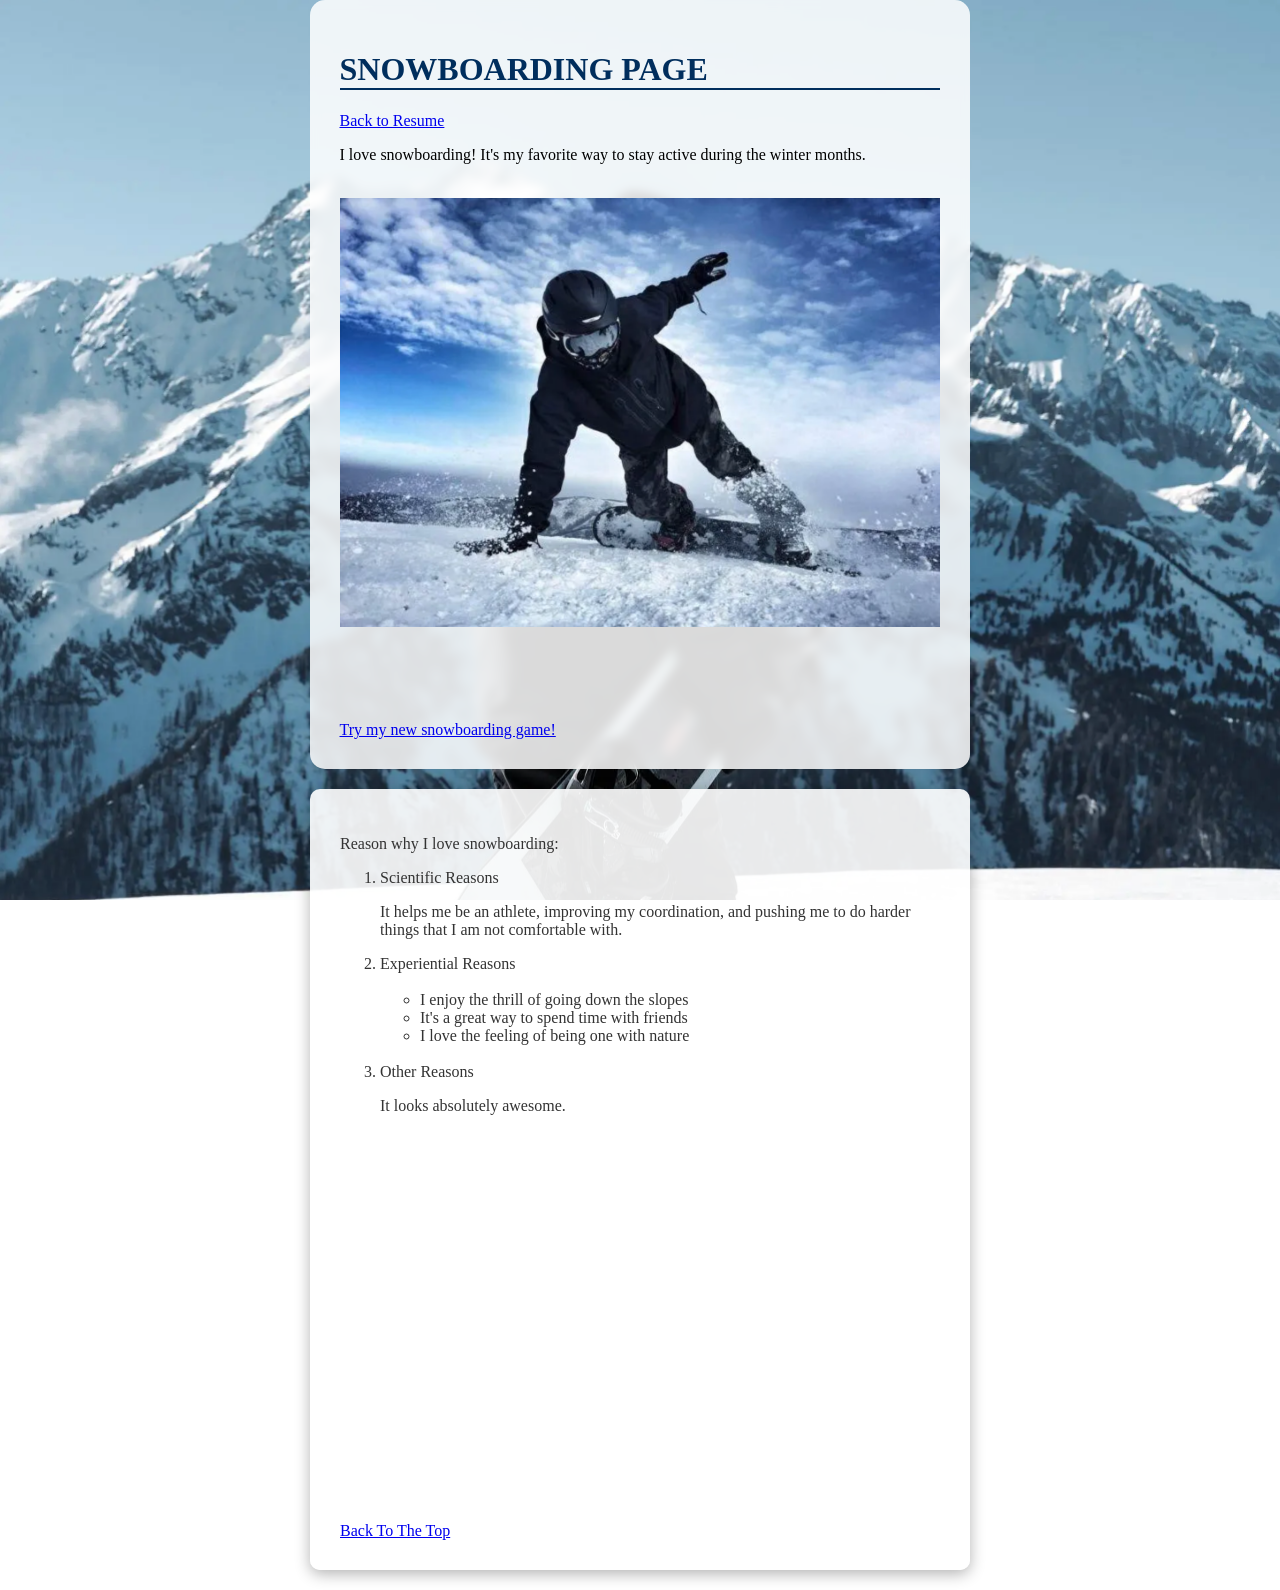
<file: hobby.html>
<!DOCTYPE html>
<html lang="en">
<head>
    <meta charset="UTF-8">
    <meta name="viewport" content="width=device-width, initial-scale=1.0">
    <title>Document</title>
    <link rel="stylesheet" href="css/hobby.css">
</head>
<body>
    <div id="main-container">
        <div class="readable-block">
            <h1 id="top">SNOWBOARDING PAGE</h1>
            <a href="index.html#interests">Back to Resume</a>
            <br>
            <p>I love snowboarding! It's my favorite way to stay active during the winter months.</p>
            <br>
                <img src="assets/img/ActionSnowboarder.png" alt="Action Shot" style="width: 600px;">
         <br><br>
         <div class='tableauPlaceholder' id='viz1776276472721' style='position: relative'><noscript><a href='#'><img alt='Overview ' src='https:&#47;&#47;public.tableau.com&#47;static&#47;images&#47;My&#47;MySnowboardAdventures&#47;Overview&#47;1_rss.png' style='border: none' /></a></noscript><object class='tableauViz'  style='display:none;'><param name='host_url' value='https%3A%2F%2Fpublic.tableau.com%2F' /> <param name='embed_code_version' value='3' /> <param name='site_root' value='' /><param name='name' value='MySnowboardAdventures&#47;Overview' /><param name='tabs' value='no' /><param name='toolbar' value='yes' /><param name='static_image' value='https:&#47;&#47;public.tableau.com&#47;static&#47;images&#47;My&#47;MySnowboardAdventures&#47;Overview&#47;1.png' /> <param name='animate_transition' value='yes' /><param name='display_static_image' value='yes' /><param name='display_spinner' value='yes' /><param name='display_overlay' value='yes' /><param name='display_count' value='yes' /><param name='language' value='en-US' /></object></div>                <script type='text/javascript'>                    var divElement = document.getElementById('viz1776276472721');                    var vizElement = divElement.getElementsByTagName('object')[0];                    if ( divElement.offsetWidth > 800 ) { vizElement.style.width='600px';vizElement.style.height='827px';} else if ( divElement.offsetWidth > 500 ) { vizElement.style.width='600px';vizElement.style.height='827px';} else { vizElement.style.width='600px';vizElement.style.height='695px';}                     var scriptElement = document.createElement('script');                    scriptElement.src = 'https://public.tableau.com/javascripts/api/viz_v1.js';                    vizElement.parentNode.insertBefore(scriptElement, vizElement);                </script>
        <br><br><br><br>
         <a href="SlolomGame.html">Try my new snowboarding game!</a>
        </div>

        

        <div class="content-block">
            <p>Reason why I love snowboarding:</p>

            <ol>
                <li>Scientific Reasons</li>
                    <p>It helps me be an athlete, improving my coordination, and pushing me to do harder things that I am not comfortable with.</p>
                <li>
                    Experiential Reasons
                    <ul>
                        <br>
                        <li>I enjoy the thrill of going down the slopes</li>
                        <li>It's a great way to spend time with friends</li>
                        <li>I love the feeling of being one with nature</li>
                    </ul>
                </li>
                <br>
                <li>Other Reasons</li>
                    <p>It looks absolutely awesome.</p>    
            </ol>
            <br>

            <iframe width="560" height="315" src="https://www.youtube.com/embed/EzGPmg4fFL8?si=yxoC6RFNon3bu9vJ&amp;start=5" title="YouTube video player" frameborder="0" allow="accelerometer; autoplay; clipboard-write; encrypted-media; gyroscope; picture-in-picture; web-share" referrerpolicy="strict-origin-when-cross-origin" allowfullscreen></iframe>
            <br><br><br><br>
            <a href="#top">Back To The Top</a>
        </div>
    </div>
</body>
</html>
</file>
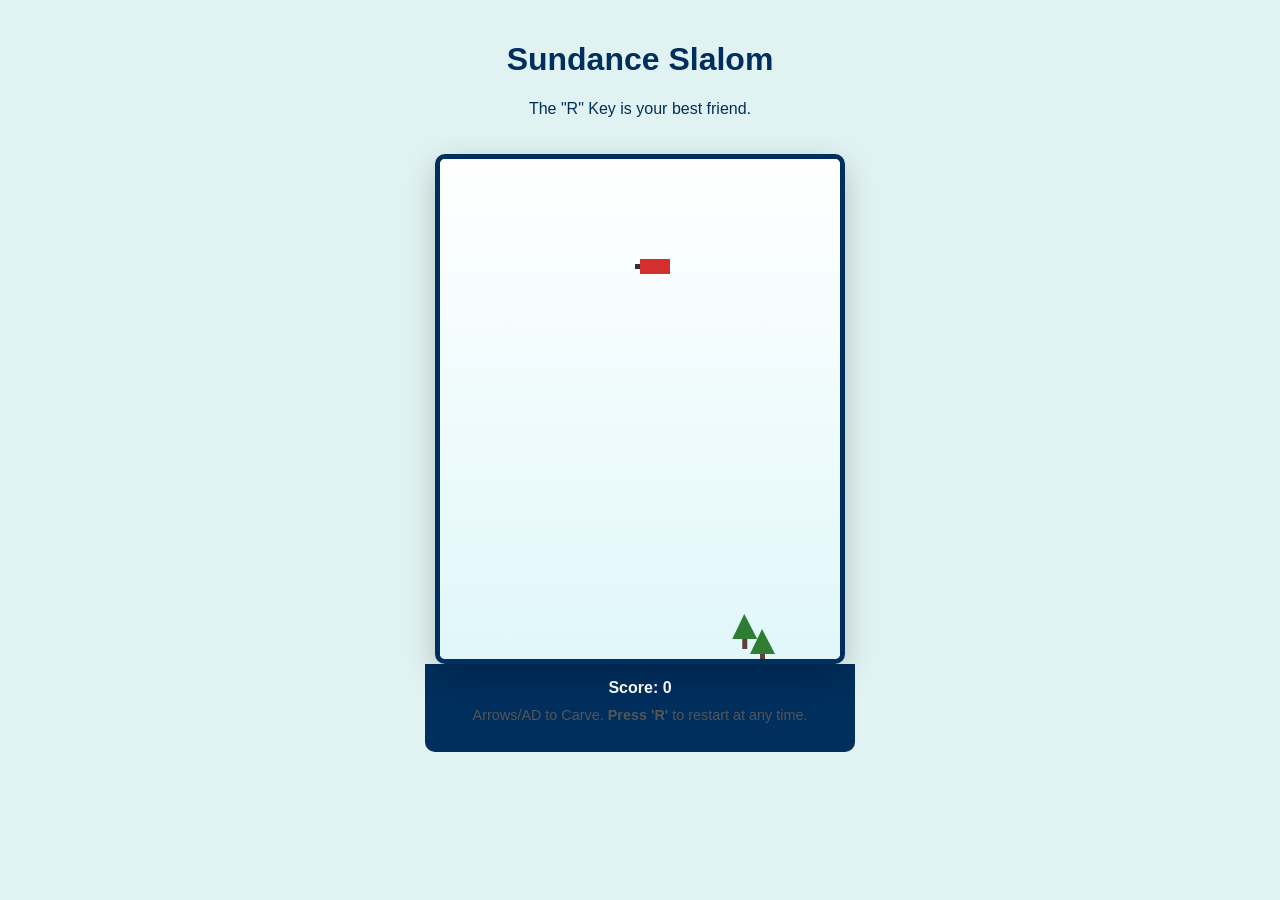
<file: SlolomGame.html>
<!DOCTYPE html>
<html lang="en">
<head>
    <meta charset="UTF-8">
    <meta name="viewport" content="width=device-width, initial-scale=1.0">
    <title>Provo Peaks Snowboarding</title>
    <style>
        /* Criterion 1: Font Family & Global Styles */
        body {
            font-family: 'Segoe UI', Tahoma, Geneva, Verdana, sans-serif;
            background-color: #e0f2f1;
            margin: 0;
            display: flex;
            flex-direction: column;
            align-items: center;
            /* Criterion 2: Font Color */
            color: #002e5d; 
        }

        #game-header {
            text-align: center;
            padding: 20px;
        }

        /* Criterion 3: 3+ Divs for positioning (Container, Header, Stats) */
        #game-container {
            position: relative;
            border: 5px solid #002e5d;
            border-radius: 10px;
            overflow: hidden;
            box-shadow: 0 10px 30px rgba(0,0,0,0.2);
            background-color: white;
        }

        #stats-panel {
            background: #002e5d;
            color: white;
            padding: 15px;
            width: 400px;
            text-align: center;
            border-radius: 0 0 10px 10px;
        }

        canvas {
            display: block;
            background: linear-gradient(#ffffff, #e0f7fa);
            cursor: none;
        }

        .instructions {
            max-width: 400px;
            font-size: 0.9em;
            margin-top: 10px;
            color: #555;
        }
    </style>
</head>
<body>

    <div id="game-header">
        <h1>Sundance Slalom</h1>
        <p>The "R" Key is your best friend.</p>
    </div>

    <div id="game-container">
        <canvas id="gameCanvas" width="400" height="500"></canvas>
    </div>

    <div id="stats-panel">
        <strong>Score: <span id="scoreVal">0</span></strong>
        <p class="instructions">Arrows/AD to Carve. <strong>Press 'R'</strong> to restart at any time.</p>
    </div>

    <script>
        const canvas = document.getElementById('gameCanvas');
        const ctx = canvas.getContext('2d');
        const scoreElement = document.getElementById('scoreVal');

        let score = 0;
        let gameActive = true;
        let gameSpeed = 3;
        let trees = [];

        const player = {
            x: 200,
            y: 100,
            width: 30,
            height: 15,
            color: '#d32f2f',
            speed: 5
        };

        const keys = {};
        window.addEventListener('keydown', e => {
            keys[e.code] = true;
            // Listen for the 'R' key to restart
            if (e.code === 'KeyR') {
                resetGame();
            }
        });
        window.addEventListener('keyup', e => keys[e.code] = false);

        function resetGame() {
            score = 0;
            gameSpeed = 3;
            trees = [];
            player.x = 200;
            scoreElement.innerText = score;
            gameActive = true;
        }

        function createTree() {
            const x = Math.random() * (canvas.width - 25);
            trees.push({ x: x, y: canvas.height, width: 25, height: 35 });
        }

        function update() {
            if (!gameActive) return;

            if ((keys['ArrowLeft'] || keys['KeyA']) && player.x > 0) player.x -= player.speed;
            if ((keys['ArrowRight'] || keys['KeyD']) && player.x < canvas.width - player.width) player.x += player.speed;

            for (let i = trees.length - 1; i >= 0; i--) {
                trees[i].y -= gameSpeed;

                if (
                    player.x < trees[i].x + trees[i].width &&
                    player.x + player.width > trees[i].x &&
                    player.y < trees[i].y + trees[i].height &&
                    player.y + player.height > trees[i].y
                ) {
                    gameActive = false;
                }

                if (trees[i].y < -50) {
                    trees.splice(i, 1);
                    score++;
                    scoreElement.innerText = score;
                    if (score % 5 === 0) gameSpeed += 0.2; 
                }
            }

            if (Math.random() < 0.04) createTree();
        }

        function draw() {
            ctx.clearRect(0, 0, canvas.width, canvas.height);

            // Draw Snowboarder
            ctx.fillStyle = player.color;
            ctx.fillRect(player.x, player.y, player.width, player.height);
            ctx.fillStyle = '#333';
            ctx.fillRect(player.x - 5, player.y + 5, 5, 5);

            // Draw Trees
            trees.forEach(tree => {
                ctx.fillStyle = '#5d4037';
                ctx.fillRect(tree.x + 10, tree.y + 25, 5, 10);
                ctx.fillStyle = '#2e7d32';
                ctx.beginPath();
                ctx.moveTo(tree.x, tree.y + 25);
                ctx.lineTo(tree.x + 12, tree.y);
                ctx.lineTo(tree.x + 25, tree.y + 25);
                ctx.fill();
            });

            if (!gameActive) {
                ctx.fillStyle = 'rgba(0,0,0,0.75)';
                ctx.fillRect(0, 0, canvas.width, canvas.height);
                ctx.fillStyle = 'white';
                ctx.font = 'bold 24px Arial';
                ctx.textAlign = 'center';
                ctx.fillText('WIPE OUT!', canvas.width/2, 230);
                ctx.font = '16px Arial';
                ctx.fillText('Press [ R ] to Shred Again', canvas.width/2, 270);
                ctx.textAlign = 'start';
            }
        }

        function loop() {
            update();
            draw();
            requestAnimationFrame(loop);
        }

        loop();
    </script>
</body>
</html>
</file>
<file: css/hobby.css>
body {
  /* Step out of 'css' folder, into 'assets/img' */
  background-image: url('../assets/img/SnobwoardStandPose.png'); 
  background-size: cover;
  background-position: center;
  background-attachment: fixed;
  margin: 0;
  display: flex;
  justify-content: center;
  align-items: center;
  min-height: 100vh;
}

.readable-block {
  background: rgba(255, 255, 255, 0.85); /* Semi-transparent white */
  padding: 30px;
  border-radius: 15px;
  backdrop-filter: blur(5px); /* The 'frosted glass' effect */
  max-width: 600px;
  font-;
}

/* STYLE 2: Main Container (Positioning) */
#main-container {
    display: flex;
    flex-direction: column;
    align-items: center;
    justify-content: center;
    min-height: 100vh;
}

/* STYLE 3: Content Blocks (The readable white boxes) */
.content-block {
    background: rgba(255, 255, 255, 0.9);
    padding: 30px;
    margin: 20px;
    border-radius: 10px;
    max-width: 600px;
    box-shadow: 0 4px 15px rgba(0,0,0,0.3);
    /* FONT COLOR CRITERION */
    color: #333333; 
}

/* STYLE 4: Headings (Specific targeting) */
h1, h2 {
    /* FONT COLOR CRITERION */
    color: #002e5d; /* BYU Navy Blue */
    text-transform: uppercase;
    border-bottom: 2px solid #002e5d;
}
</file>
